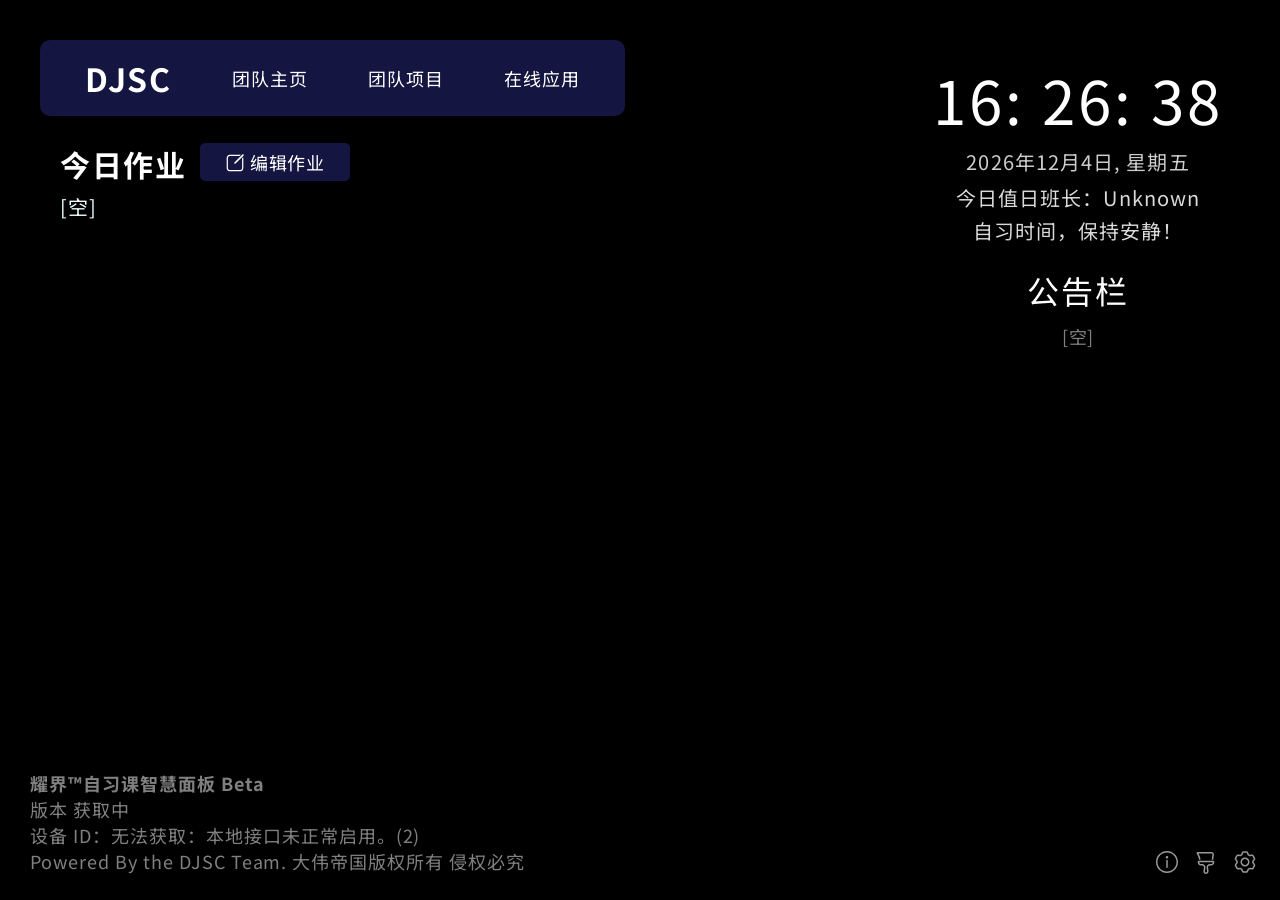
<file: index.html>
<!--HonorVision™ Learning-time Smart Panel Preview (Web)
Powered By the DJSC Team.-->
<!DOCTYPE html>
<html lang="zh-CN">

<head>
    <meta charset="utf-8">
    <meta name="keywords" content="自习课智慧面板,Honorvision™,耀界™,DJSC 软件,DJSC Software,DJSC团队,大伟帝国,江苏省常熟中学,强基英才2班,羟基2班">
    <meta name="description" content="耀界™自习课智慧面板 Powered By the DJSC Team. 大伟帝国版权所有，侵权必究。">
    <meta name="author" content="小小辞儿 (Yuxin Wang)">
    <meta name="viewport" content="width=device-width, initial-scale=1" />
    <meta http-equiv="pragma" content="no-store" />
    <meta http-equiv="content-type" content="no-store, must-revalidate" />
    <link rel="icon" href="assets/icon/favicon.ico" size="16x16" />
    <title>耀界™自习课智慧面板 (测试版) - DJSC Team | 大伟帝国</title>
    <script src="assets/js/jquery.min.js"></script>
    <link rel="stylesheet" type="text/css" href="assets/css/style.css" importance="high" />
</head>

<body>
    <div id="page-onload-box"><img src="assets/img/loading.gif" alt="Loading..." />正在初始化……</div>
    <div id="background-box"></div>
    <script src="assets/js/themeloader.js"></script>
    <div id="navbar">
        <a href="https://world2.xiaoxiaoci.top/djsc/" target="_blank" title="大教圣辞团队">
            <h6>DJSC</h6>
        </a>
        <a href="https://world2.xiaoxiaoci.top/djsc/home/" target="_blank" title="团队主页">团队主页</a>
        <a href="https://world2.xiaoxiaoci.top/djsc/products/" target="_blank" title="团队项目">团队项目</a>
        <a href="https://world2.xiaoxiaoci.top/djsc/products/apps-online" target="_blank" title="在线应用">在线应用</a>
    </div>
    <div id="timer-box">
        <p id="time-label">时间</p>
        <p id="date-label">日期</p>
        <p class="info-label" id="monitor">本地接口未正常启用。(2)</p>
        <p class="info-label" id="tip">自习时间，保持安静！</p>
    </div>
    <script src="assets/js/timer.js"></script>
    <div id="progress-line"></div>
    <div id="notify-box">
        <p id="notify-box-title">公告栏</p>
        [空]
    </div>
    <script src="assets/js/AppListener.js"></script>
    <p id="info-box"><strong>耀界™自习课智慧面板 Beta</strong><br />版本 获取中<br />设备 ID：无法获取：本地接口未正常启用。(2)<br />Powered By the
        DJSC Team. 大伟帝国版权所有
        侵权必究</p>
    <div id="board">
        <h2>今日作业</h2>
        <p id="homework">[空]</p>
        <button type="button" id="edit-button" onclick="edit()"><img src="assets/img/edit.svg"
                alt="Edit" /><span>编辑作业</span></button>
    </div>
    <script src="assets/js/homework-edit.js"></script>
    <script src="assets/js/notify.js"></script>
    <div id="icon-box"><img src="assets/img/info.svg" alt="[info]" title="应用信息" onclick="show_not_aviliable()" />
        <img src="assets/img/themes.svg" alt="[themes]" title="主题设置" onclick="theme_setup()" />
        <img src="assets/img/settings.svg" alt="[settings]" title="应用设置" onclick="show_not_aviliable()" />
    </div>
    <div id="blur-box">
        <div id="theme-setup-window"><strong>主题选择</strong>
            <div class="theme-preview-box">
                <a href="./index.html?theme=default" title="default"><img src="themes/default/preview.png" alt="default" />默认</a>
                <a href="./index.html?theme=class2" title="class2"><img src="themes/class2/preview.png" alt="class2" />强基2班</a>
                <a href="./index.html?theme=wyj1" title="wyj1"><img src="themes/wyj1/preview.png" alt="wyj1" />王彦杰1</a>
                <a href="./index.html?theme=wyj2" title="wyj2"><img src="themes/wyj2/preview.png" alt="wyj2" />王彦杰2</a>
                <a href="./index.html?theme=yl" title="yl"><img src="themes/yl/preview.png" alt="yl" />袁英俊</a>
            </div>
            <a href="./index.html" title="返回应用">返回应用→</a>
        </div>
        <div id="error-window"><strong>功能不可用</strong>该功能目前正在开发中，敬请期待~ヾ(≧▽≦*)o<a href="./index.html" title="返回应用">返回应用→</a></div>
    </div>
    <script src="assets/js/function.js"></script>
</body>

</html>
</file>
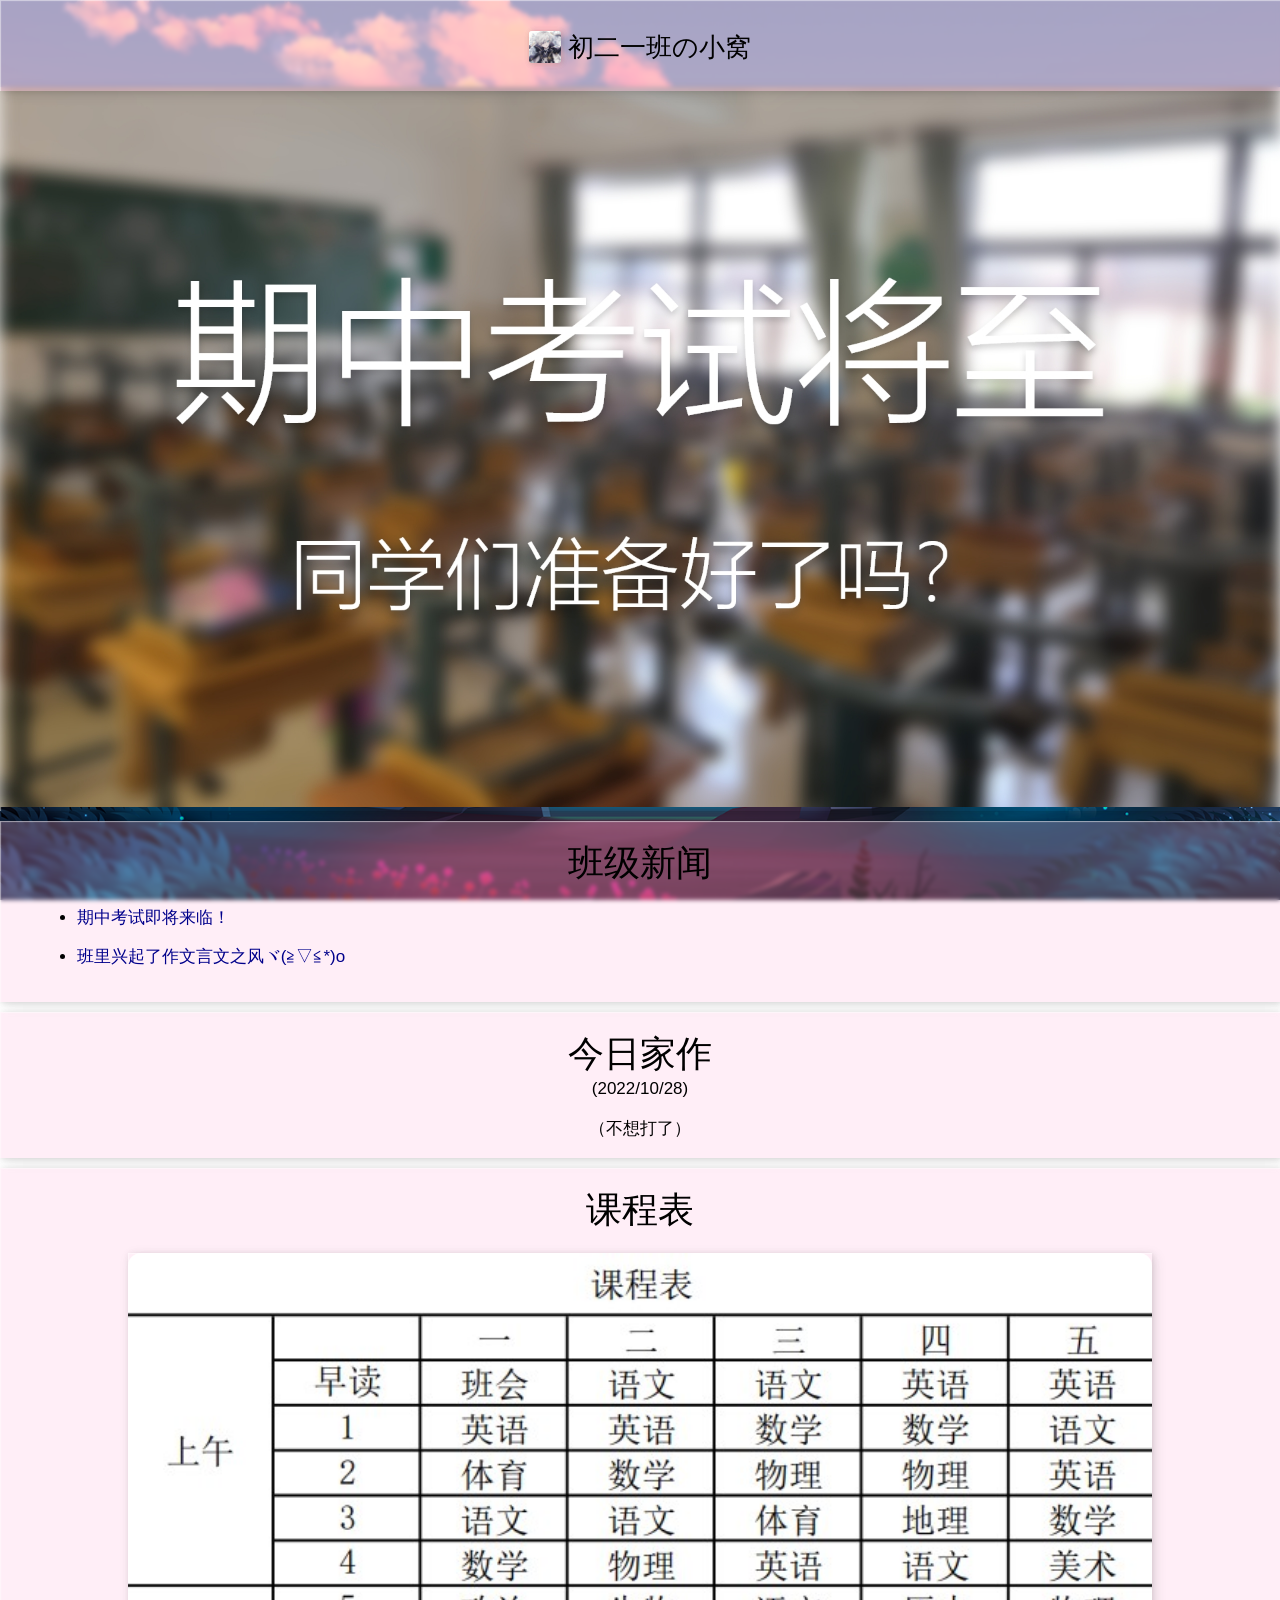
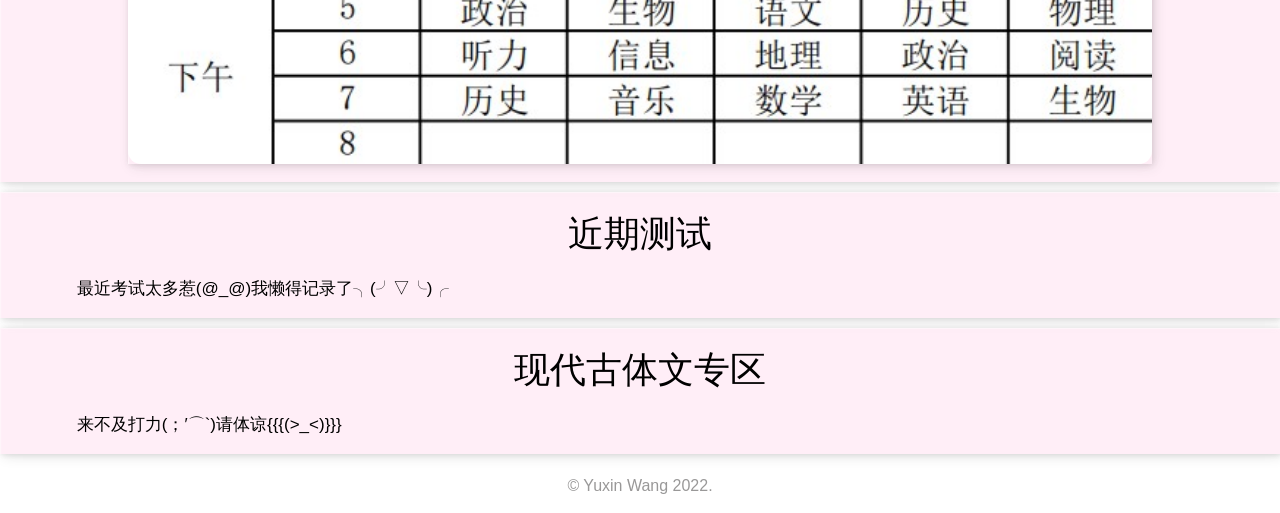
<file: myclass/index.html>
<!DOCTYPE html>
<html>

<head>
    <meta content="text/html; charset=UTF-8" http-equiv="Content-Type" />
    <link rel="icon" href="./../data/ci.ico" size="16x16" />
    <link rel="stylesheet" type="text/css" href="./../data/topbar.css" />
    <link rel="stylesheet" type="text/css" href="./../data/pagestyle.css" />
    <meta name="viewport" content="width=device-width, initial-scale=1" />
    <title>初二一班の小窝 | 辞儿の小窝</title>
</head>

<body>
    <div class="bg"></div>
    <div class="tb">
        <ul>
            <li><a href="./"><img src="./../data/ci.jpg" />&nbsp;初二一班の小窝</a></li>
        </ul>
    </div>
    <!--p class="nmtitle">&nbsp;<br /></p-->
    <p class="nmtitle2">&nbsp;<br /></p>
    <p class="nmlabel">&nbsp;<br />&nbsp;<br /></p>
    <div class="image-box">
        <a target="_blank"><img src="./images/headnews4.jpg" width="auto" alt="[news]" /></a>
    </div>
    <div class="area-box">
        <br />
        <p class="nmtitle2">班级新闻</p>
        <br />
        <div class="linklist">
            <ul>
                <li><a target="_blank">期中考试即将来临！</a></li>
                <li><a target="_blank">班里兴起了作文言文之风ヾ(≧▽≦*)o</a></li>
                <!--li><a href="./news/第二次数学限时训练%20刘一帆逆袭夺冠.html" target="_blank">第二次数学限时训练 刘一帆逆袭夺冠 ヾ(•ω•`)o</a></li>
                <li><a href="./news/第一次限时训练结束%20成绩下滑严重.html" target="_blank">第一次限时训练结束 成绩下滑严重 (•_•)</a></li-->
                <!--li><a target="_blank">常熟市中小学正常开学 ヾ(•ω•`)o</a></li-->
            </ul>
            <br />
        </div>
    </div>
    <div class="area-box">
        <br />
        <p class="nmtitle2">今日家作</p>
        <p class="nmlabel" style="text-align: center">(2022/10/28)</p>
        <br />
        <p class="nmlabel" style="text-align: center">（不想打了）</p>
        <br />
    </div>
    <div class="area-box">
        <br />
        <p class="nmtitle2">课程表</p>
        <br />
        <div class="image-box-mm">
            <img src="./images/timetable8A.jpg" width="100%" alt="[timetable]" />
            <br />
        </div>
        <br />
    </div>
    <div class="area-box">
        <br />
        <p class="nmtitle2">近期测试</p>
        <br />
        <div class="linklist">
            <ul>
                最近考试太多惹(@_@)我懒得记录了╮(╯▽╰)╭
                <!--li><a target="_blank">数学统一作业2 (2022/9/29)</a></li>
                <li><a target="_blank">物理统一作业1 (2022/9/26)</a></li>
                <li><a target="_blank">数学第3章检测卷 (2022/9/?)</a></li>
                <li><a target="_blank">英语统一作业1 (2022/9/22)</a></li>
                <li><a target="_blank">语文统一作业1 (2022/9/19)</a></li>
                <li><a target="_blank">物理第一章素养评价卷 (2022/9/15)</a></li>
                <li><a target="_blank">数学统一作业1 (2022/9/15)</a></li-->
            </ul>
        </div>
        <br />
    </div>
    <div class="area-box">
        <br />
        <p class="nmtitle2">现代古体文专区</p>
        <br />
        <div class="linklist">
            <ul>
                来不及打力(；′⌒`)请体谅{{{(>_<)}}}
            </ul>
        </div>
        <br />
    </div>
    <br />
    <p class="page-ending">© Yuxin Wang 2022.</p>
    <br />
</body>

</html>
</file>
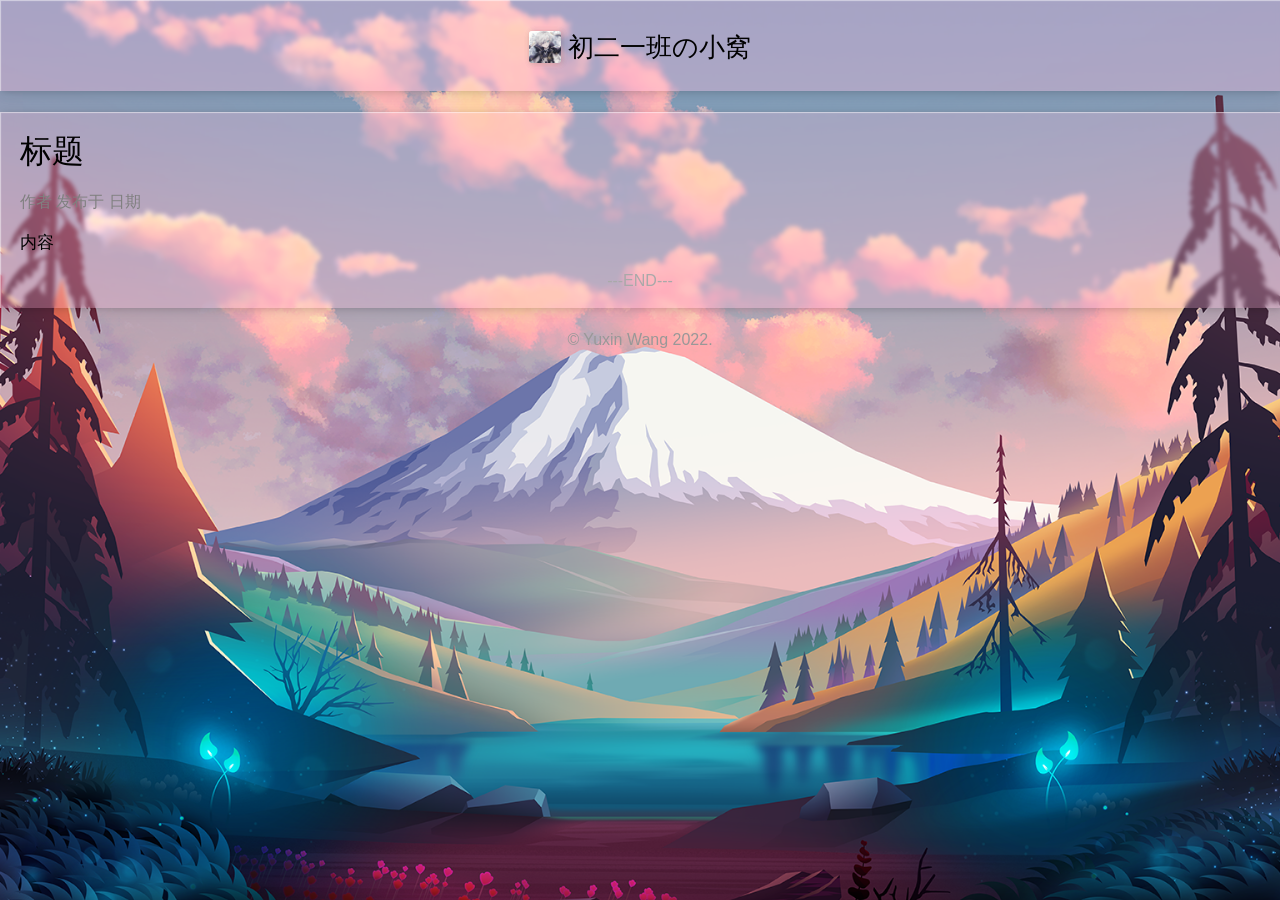
<file: myclass/news/modal.html>
<!DOCTYPE html>
<html>

<head>
    <meta content="text/html; charset=UTF-8" http-equiv="Content-Type" />
    <link rel="icon" href="./../../data/ci.ico" size="16x16" />
    <link rel="stylesheet" type="text/css" href="./../../data/topbar.css" />
    <link rel="stylesheet" type="text/css" href="./../../data/pagestyle.css" />
    <meta name="viewport" content="width=device-width, initial-scale=1" />
    <title>标题 | 初二一班の小窝 | 辞儿の小窝</title>
</head>

<body>
    <div class="bg"></div>
    <div class="tb">
        <ul>
            <li><a href="./../" target="_blank"><img src="./../../data/ci.jpg" />&nbsp;初二一班の小窝</a></li>
        </ul>
    </div>
    <p class="nmtitle2"><br /><br /></p>
    <br />
    <div class="area-box">
        <div class="article">
            <br />
            <p class="article-title">标题</p>
            <br />
            <p class="article-writer">作者 发布于 日期</p>
            <br />
            <p class="nmlabel">内容</p>
            <br />
            <p class="article-ending">---END---</p>
        </div>
        <br />
    </div>
    <br />
    <p class="page-ending">© Yuxin Wang 2022.</p>
    <br />
</body>

</html>
</file>
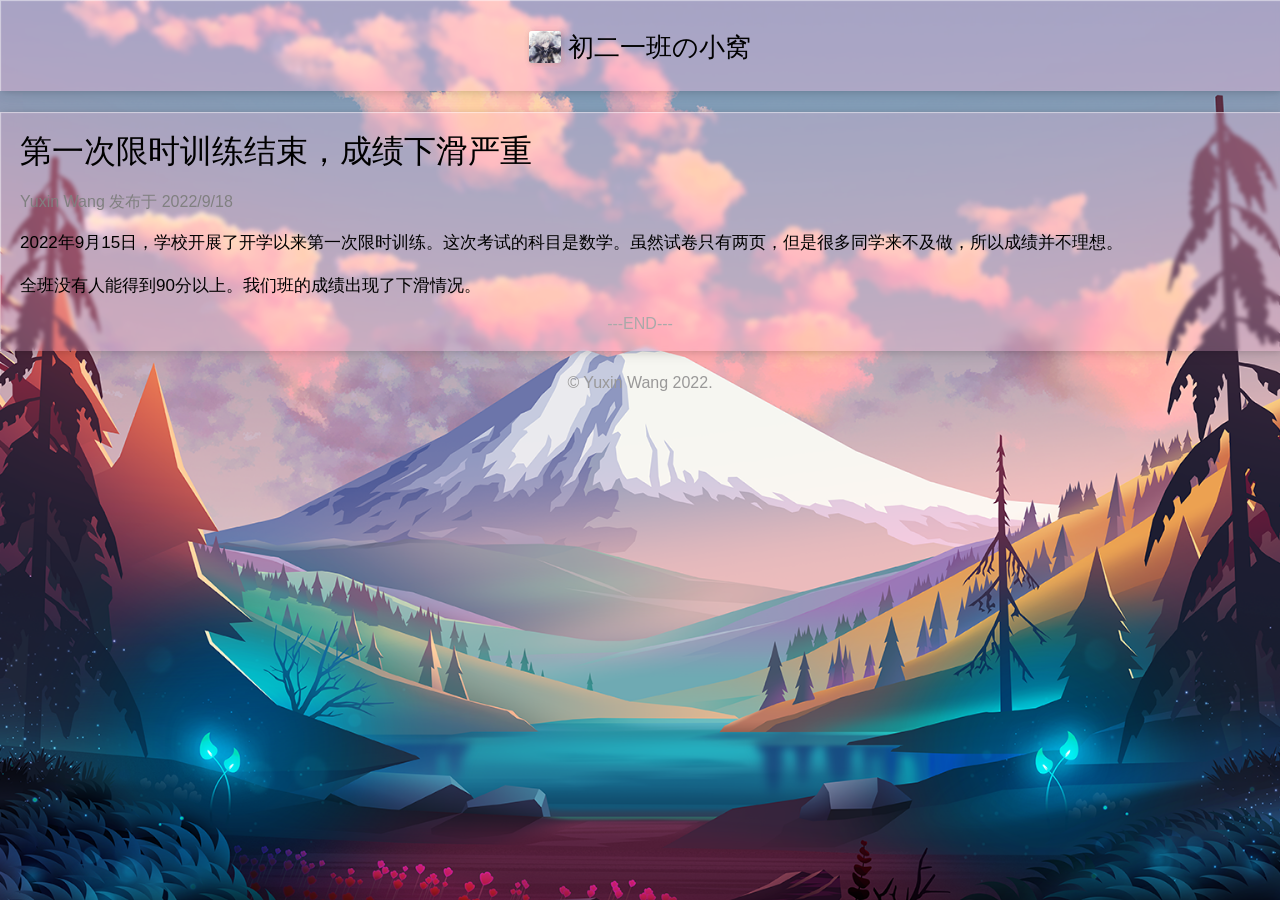
<file: myclass/news/第一次限时训练结束 成绩下滑严重.html>
<!DOCTYPE html>
<html>

<head>
    <meta content="text/html; charset=UTF-8" http-equiv="Content-Type" />
    <link rel="icon" href="./../../data/ci.ico" size="16x16" />
    <link rel="stylesheet" type="text/css" href="./../../data/topbar.css" />
    <link rel="stylesheet" type="text/css" href="./../../data/pagestyle.css" />
    <meta name="viewport" content="width=device-width, initial-scale=1" />
    <title>第一次限时训练结束，成绩下滑严重 | 初二一班の小窝 | 辞儿の小窝</title>
</head>

<body>
    <div class="bg"></div>
    <div class="tb">
        <ul>
            <li><a href="./../" target="_blank"><img src="./../../data/ci.jpg" />&nbsp;初二一班の小窝</a></li>
        </ul>
    </div>
    <p class="nmtitle2"><br /><br /></p>
    <br />
    <div class="area-box">
        <div class="article">
            <br />
            <p class="article-title">第一次限时训练结束，成绩下滑严重</p>
            <br />
            <p class="article-writer">Yuxin Wang 发布于 2022/9/18</p>
            <br />
            <p class="nmlabel">
                2022年9月15日，学校开展了开学以来第一次限时训练。这次考试的科目是数学。虽然试卷只有两页，但是很多同学来不及做，所以成绩并不理想。<br /><br />全班没有人能得到90分以上。我们班的成绩出现了下滑情况。
            </p>
            <br />
            <p class="article-ending">---END---</p>
        </div>
        <br />
    </div>
    <br />
    <p class="page-ending">© Yuxin Wang 2022.</p>
    <br />
</body>

</html>
</file>
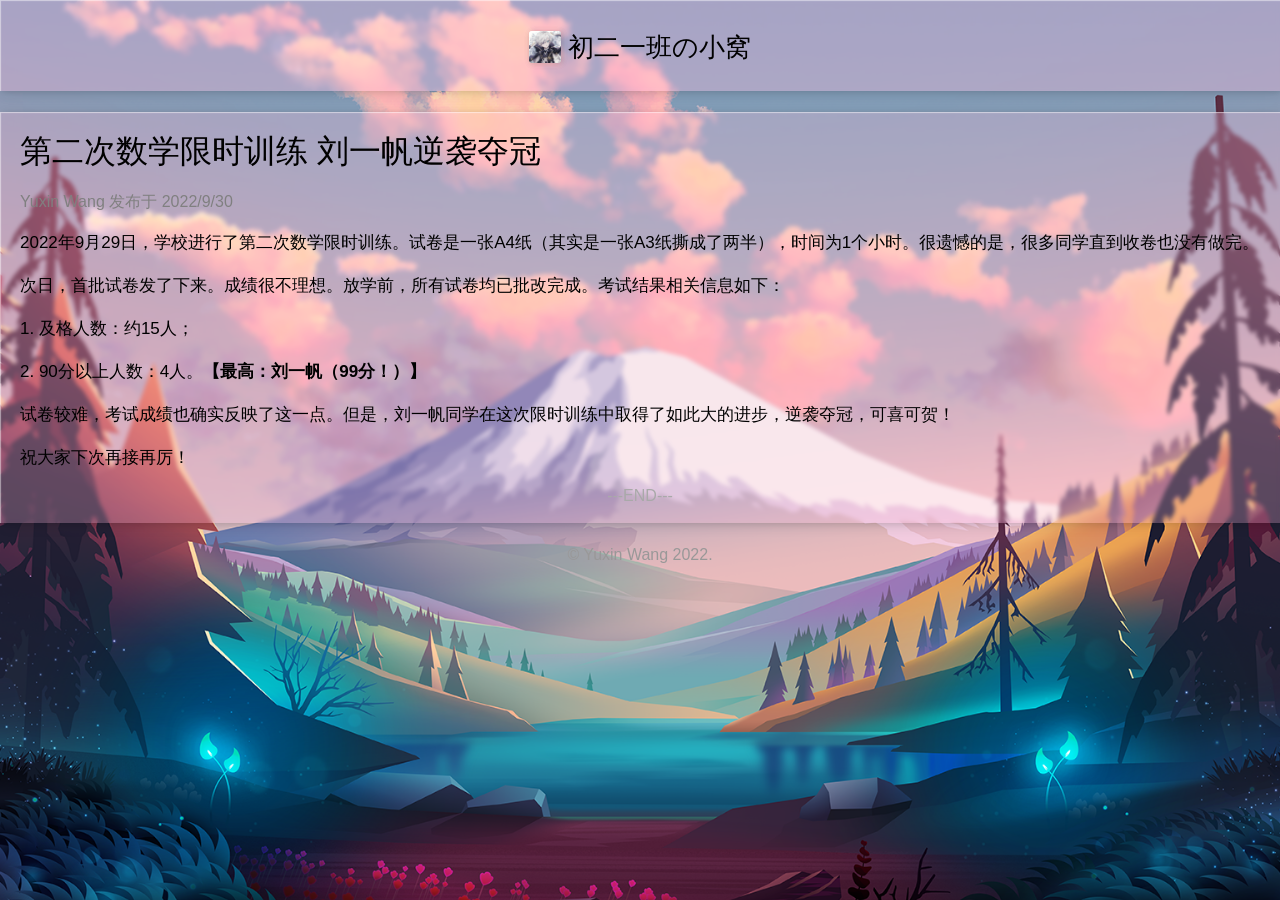
<file: myclass/news/第二次数学限时训练 刘一帆逆袭夺冠.html>
<!DOCTYPE html>
<html>

<head>
    <meta content="text/html; charset=UTF-8" http-equiv="Content-Type" />
    <link rel="icon" href="./../../data/ci.ico" size="16x16" />
    <link rel="stylesheet" type="text/css" href="./../../data/topbar.css" />
    <link rel="stylesheet" type="text/css" href="./../../data/pagestyle.css" />
    <meta name="viewport" content="width=device-width, initial-scale=1" />
    <title>第二次数学限时训练 刘一帆逆袭夺冠 | 初二一班の小窝 | 辞儿の小窝</title>
</head>

<body>
    <div class="bg"></div>
    <div class="tb">
        <ul>
            <li><a href="./../" target="_blank"><img src="./../../data/ci.jpg" />&nbsp;初二一班の小窝</a></li>
        </ul>
    </div>
    <p class="nmtitle2"><br /><br /></p>
    <br />
    <div class="area-box">
        <div class="article">
            <br />
            <p class="article-title">第二次数学限时训练 刘一帆逆袭夺冠</p>
            <br />
            <p class="article-writer">Yuxin Wang 发布于 2022/9/30</p>
            <br />
            <p class="nmlabel">
                2022年9月29日，学校进行了第二次数学限时训练。试卷是一张A4纸（其实是一张A3纸撕成了两半），时间为1个小时。很遗憾的是，很多同学直到收卷也没有做完。<br /><br />次日，首批试卷发了下来。成绩很不理想。放学前，所有试卷均已批改完成。考试结果相关信息如下：<br /><br />1.
                及格人数：约15人；<br /><br />2.
                90分以上人数：4人。<strong>【最高：刘一帆（99分！）】</strong><br /><br />试卷较难，考试成绩也确实反映了这一点。但是，刘一帆同学在这次限时训练中取得了如此大的进步，逆袭夺冠，可喜可贺！<br /><br />祝大家下次再接再厉！<br />
            </p>
            <br />
            <p class="article-ending">---END---</p>
        </div>
        <br />
    </div>
    <br />
    <p class="page-ending">© Yuxin Wang 2022.</p>
    <br />
</body>

</html>
</file>
<file: assets/css/style.css>
/* charset: UTF-8 */

@import url('HarmonyOS_regular.css');
@import url('https://fonts.googleapis.com/css?family=Google+Sans:400,700%7CNoto+Sans+SC:400,700%7C&display=swap');
@import url('https://s1.hdslb.com/bfs/static/jinkela/long/font/regular.css');

html {
    font-family: "Google Sans", "Noto Sans SC", "HarmonyOS_Regular";
    -ms-text-size-adjust: 100%;
    -webkit-text-size-adjust: 100%;
    font-size: 18px;
    letter-spacing: calc(1ex / 10);
    color: grey;
    text-align: center;
}

* {
    user-select: none;
    font-family: "Google Sans", "Noto Sans SC", "HarmonyOS_Regular";
    -ms-text-size-adjust: 100%;
    -webkit-text-size-adjust: 100%;
    letter-spacing: calc(1ex / 10);
}

body {
    display: block;
    margin: 0;
    padding: 0;
    width: 100%;
    height: 100%;
    background-color: black;
}

#background-box {
    position: fixed;
    width: 100%;
    height: calc(100vh);
    border: none;
    left: 0;
    top: 0;
    z-index: 0;
}

#background-box iframe {
    position: fixed;
    width: 100%;
    height: calc(100vh);
    border: none;
    left: 0;
    top: 0;
    z-index: 0;
}

#background-box img {
    width: 100%;
    height: 100%;
    object-fit: cover;
}

#timer-box {
    position: fixed;
    margin: 30px;
    padding: 20px;
    left: calc(70vw - 50px);
    top: 0px;
    width: calc(30vw - 20px);
    /*height: calc(0.25vw + 10px);*/
    background-color: rgba(38, 33, 114, 0);
    border-radius: 10px;
    /* backdrop-filter: saturate(100%) blur(6px); */
    /* -webkit-backdrop-filter: saturate(100%) blur(6px); */
    /* box-shadow: inset 1px 1px 1px 0px rgba(255, 255, 255, .5),
        3px 3px 12px 0px rgba(0, 0, 0, .1),
        1px 1px 6px 0px rgba(0, 0, 0, .1); */
    z-index: 1;
}

#time-label {
    /* font-family: "HarmonyOS_regular"; */
    margin: 5px 0;
    font-size: 60px;
    color: white;
    text-align: center;
}

#date-label {
    /* font-family: "HarmonyOS_regular"; */
    margin: 3px 0 5px 0;
    font-size: 20px;
    color: rgb(205, 205, 205);
}

.info-label {
    margin: 0;
    font-size: 20px;
    color: rgb(218, 218, 218);
    line-height: 1.65em;
}

.info-label a {
    color: rgba(255, 255, 255, 0.8);
    text-decoration: none;
}

.info-label a:hover {
    color: white;
    text-decoration: underline;
}

.info-label del {
    font-size: small;
}

#progress-line {
    position: fixed;
    width: 0%;
    max-width: 100%;
    top: 0;
    left: 0;
    margin: 0;
    padding: 0;
    height: 6px;
    background-color: rgba(255, 255, 255, 0.7);
}

#notify-box {
    position: fixed;
    margin: 30px;
    padding: 20px;
    left: calc(70vw - 50px);
    top: 250px;
    width: calc(30vw - 20px);
    /*height: calc(0.25vw + 10px);*/
    background-color: rgba(38, 33, 114, 0);
    border-radius: 10px;
    /* backdrop-filter: saturate(100%) blur(6px); */
    /* -webkit-backdrop-filter: saturate(100%) blur(6px); */
    z-index: 1;
}

#notify-box-title {
    margin: 0 0 10px 0;
    padding: 0;
    font-size: 32px;
    color: white;
    text-align: center;
    z-index: 2;
}

.notify {
    margin: 10px 10px;
    padding: 14px 10px;
    font-size: 18px;
    line-height: 1.6em;
    color: azure;
    background-color: rgba(7, 46, 105, 0);
    backdrop-filter: saturate(100%) blur(6px);
    -webkit-backdrop-filter: saturate(100%) blur(6px);
    border-radius: 10px;
    z-index: 2;
}

.notify strong {
    font-size: 20px;
}

#info-box {
    position: fixed;
    left: 30px;
    width: calc(100vw - 60px);
    top: calc(100vh - 148px);
    text-align: left;
}

#info-box a {
    color: grey;
}

#navbar {
    position: fixed;
    display: flex;
    margin: 0;
    padding: 15px;
    left: 40px;
    top: 40px;
    align-items: center;
    justify-content: center;
    /* background-color: rgba(253, 255, 106, 0.295); */
    border-radius: 10px;
    backdrop-filter: saturate(100%) blur(6px);
    -webkit-backdrop-filter: saturate(100%) blur(6px);
    z-index: 3;
}

#navbar a {
    margin: 0 30px;
}

a {
    color: white;
    margin: 0;
    text-decoration: none;
}

a:hover {
    color: white;
    text-decoration: underline;
}

#navbar h6 {
    margin: 0;
    font-size: 32px;
    color: white;
}

#board {
    position: absolute;
    margin: 0;
    padding: 30px;
    color: azure;
    left: 30px;
    top: 120px;
    width: calc(70vw - 40px - 60px);
    height: calc(100vh - 308px);
    text-align: left;
    font-size: 20px;
    line-height: 1.4em;
}

#board h2 {
    margin: 0 0 15px 0;
    color: white;
}

#board p {
    width: 100%;
    height: auto;
    margin: 0;
    -webkit-columns: auto 2;
    -moz-columns: auto 2;
    columns: auto 2;
}

/* #board strong {
    font-size: 22px;
    margin: 0 0 10px 0;
} */

#board a {
    color: rgb(255, 255, 255);
    margin: 0;
    text-decoration: none;
}

#board a:hover {
    text-decoration: underline;
}

#board img {
    margin: 5px 0;
    padding: 0;
    max-width: 25%;
}

.homework-index {
    color: rgba(255, 255, 255, 0.9);
    font-size: 16px;
    -webkit-columns: auto 1;
    -moz-columns: auto 1;
    columns: auto 1;
    line-height: 1.4em;
}

#page-onload-box {
    width: 100%;
    height: 100%;
    position: fixed;
    display: flex;
    align-items: center;
    justify-content: center;
    margin: 0;
    padding: 0;
    color: rgb(236, 235, 255);
    font-size: 22px;
    background-color: rgba(0, 0, 0, 0.08);
    backdrop-filter: saturate(100%) blur(15px);
    -webkit-backdrop-filter: saturate(100%) blur(15px);
    z-index: 9;
}

#page-onload-box img {
    margin: 0 20px 0 0;
    width: 28px;
    height: auto;
}

#board button {
    position: absolute;
    padding: 6px 0px;
    width: 150px;
    height: auto;
    left: 170px;
    top: 23px;
    font-size: 18px;
    background-color: rgba(253, 255, 106, 0);
    backdrop-filter: saturate(100%) blur(6px);
    -webkit-backdrop-filter: saturate(100%) blur(6px);
    border-radius: 5px;
    color: white;
    border: none;
    align-items: center;
    justify-content: center;
    align-self: baseline;
}

#board button img {
    position: relative;
    top: 3px;
    margin: 0 5px 0 0;
    height: 20px;
}

.test-only {
    color: rgba(255, 193, 126, 0.2);
}

#icon-box {
    position: fixed;
    margin: 0;
    padding: 0;
    left: calc(100vw - 130px);
    top: calc(100vh - 55px);
    opacity: 0.6;
    z-index: 3;
}

#icon-box:hover {
    opacity: 1;
}

#icon-box img {
    height: 24px;
    margin: 5px;
    padding: 0;
}

#blur-box {
    position: fixed;
    margin: 0;
    padding: 0;
    left: 0;
    top: 0;
    display: flex;
    flex-direction: column;
    align-items: center;
    justify-content: center;
    width: 100%;
    height: 100%;
    background-color: rgba(0, 0, 0, 0.08);
    backdrop-filter: saturate(100%) blur(8px);
    -webkit-backdrop-filter: saturate(100%) blur(8px);
    z-index: -3;
}

#theme-setup-window {
    width: 800px;
    height: auto;
    margin: 0;
    padding: 20px;
    display: flex;
    flex-direction: column;
    position: absolute;
    /* background-color: rgba(56, 56, 56, 0.6); */
    border-radius: 15px;
    box-shadow: inset 1px 1px 1px 0px rgba(255, 255, 255, .5),
        3px 3px 12px 0px rgba(0, 0, 0, .1),
        1px 1px 6px 0px rgba(0, 0, 0, .1);
    z-index: -2;
    opacity: 0;
}

#theme-setup-window strong {
    color: white;
    font-size: 28px;
    margin: 0 0 5px 0;
}

.theme-preview-box {
    display: flex;
    width: 100%;
    height: auto;
    margin: 5px 0;
    justify-content: center;
    align-items: center;
}

.theme-preview-box a {
    width: 20%;
    margin: 0 10px;
    height: auto;
}

.theme-preview-box img {
    width: 100%;
    margin: 0;
    height: auto;
    border-radius: 5px;
}

#error-window {
    position: absolute;
    width: 512px;
    height: auto;
    margin: 0;
    padding: 20px;
    color: white;
    display: flex;
    flex-direction: column;
    /* background-color: rgba(56, 56, 56, 0.6); */
    border-radius: 15px;
    box-shadow: inset 1px 1px 1px 0px rgba(255, 255, 255, .5),
        3px 3px 12px 0px rgba(0, 0, 0, .1),
        1px 1px 6px 0px rgba(0, 0, 0, .1);
    z-index: -3;
    opacity: 0;
    text-align: center;
}

#error-window strong {
    margin: 0 0 10px 0;
    font-size: 28px;
}

#error-window a {
    margin: 10px 0 0 0;
}
</file>
<file: data/topbar.css>
* {
    margin: 0;
    padding: 0;
}

.tb ul {
    list-style-type: none;
    margin: 0;
    padding: 0;
    overflow: hidden;
    position: fixed;
    z-index: 999;
    width: 100%;
    height: 91px;
    background-color: rgba(255, 190, 222, 0.35);
    backdrop-filter: saturate(100%) blur(2px);
    -webkit-backdrop-filter: saturate(100%) blur(2px);
    /*border-radius: 3px;*/
    border: 1px soild rgb(137, 54, 54);
    top: 0;
    box-shadow: inset 1px 1px 1px 0px rgba(255, 255, 255, .5),
        3px 3px 12px 0px rgba(0, 0, 0, .1),
        1px 1px 6px 0px rgba(0, 0, 0, .1);
    font-family: 'Segoe UI', Tahoma, Geneva, Verdana, sans-serif;
    font-size: 26px;
}

.tb li {
    display: inline;
    position: relative;
    text-align: center;
    float: center;
    top: 11px;
}

.tb li a {
    display: block;
    color: black;
    text-align: center;
    padding: 13px 20px;
    text-decoration: none;
    top: 11px;
}

.tb li a img {
    margin: 0;
    padding: 0;
    display: inline;
    position: relative;
    top: 7px;
    border-radius: 3px;
    width: 32px;
    height: 32px;
    box-shadow: inset 1px 1px 1px 0px rgba(255, 255, 255, .5),
        1px 1px 6px 0px rgba(0, 0, 0, .1),
        1px 1px 6px 0px rgba(0, 0, 0, .1);
}

.tb li a:hover {
    color: rgb(78, 78, 78);
    /*background-color: rgba(255, 228, 228, 0.5);*/
}

.tb img {
    margin: 0;
    padding: 0;
    display: inline;
    position: relative;
    top: -5px;
    border-radius: 3px;
    box-shadow: inset 1px 1px 1px 0px rgba(255, 255, 255, .5),
        1px 1px 6px 0px rgba(0, 0, 0, .1),
        1px 1px 6px 0px rgba(0, 0, 0, .1);
}
</file>
<file: data/pagestyle.css>
.bg {
    position: fixed;
    top: 0;
    left: 0;
    width: 100%;
    height: 100%;
    min-width: 1000px;
    z-index: -10;
    zoom: 1;
    background-color: #fff;
    background: url(/data/bg.png);
    background-repeat: no-repeat;
    background-size: cover;
    -webkit-background-size: cover;
    -o-background-size: cover;
    background-position: center 0;
}

.nmlabel {
    font-family: 'Segoe UI', Tahoma, Geneva, Verdana, sans-serif;
    font-size: 17px;
}

.nmlabel img {
    top: -5;
}

.article {
    margin: 0px 20px 0px 20px;
    font-family: 'Segoe UI', Tahoma, Geneva, Verdana, sans-serif;
    font-size: 16px;
    color: rgb(0, 0, 0);
}

.article-title {
    font-family: 'Segoe UI', Tahoma, Geneva, Verdana, sans-serif;
    font-size: 32px;
}

.article-writer {
    font-family: 'Segoe UI', Tahoma, Geneva, Verdana, sans-serif;
    font-size: 16px;
    color: grey;
}

.article-ending {
    font-family: 'Segoe UI', Tahoma, Geneva, Verdana, sans-serif;
    color: darkgrey;
    text-align: center;
}

.video-box {
    width: 78%;
    height: 65%;
    margin: 0px auto;
    display: flex;
    justify-content: center;
    align-items: center;
    box-shadow: inset 1px 1px 1px 0px rgba(255, 255, 255, .5),
        3px 3px 12px 0px rgba(0, 0, 0, .1),
        1px 1px 6px 0px rgba(0, 0, 0, .1);
}

.image-box {
    width: 100%;
    height: auto;
    margin: 5px auto 5px auto;
    display: flex;
    justify-content: center;
    align-items: center;
    /*border-radius: 13px;*/
    box-shadow: inset 1px 1px 1px 0px rgba(255, 255, 255, .5),
        3px 3px 12px 0px rgba(0, 0, 0, .1),
        1px 1px 6px 0px rgba(0, 0, 0, .1);
}

.image-box a img {
    width: auto;
    height: auto;
    max-width: 100%;
    max-height: 100%;
    /*border-radius: 13px;*/
}

.pdshow {
    width: auto;
    height: auto;
    font-family: 微软雅黑 Light;
    font-size: 39px;
    margin: 50px auto;
    /*display: flex;
    justify-content: center;
    align-items: center;*/
    display: block;
    margin: 0 auto;
    border-radius: 13px;
    box-shadow: inset 1px 1px 1px 0px rgba(255, 255, 255, .5),
        3px 3px 12px 0px rgba(0, 0, 0, .1),
        1px 1px 6px 0px rgba(0, 0, 0, .1);
}

.nmtitle {
    font-family: 微软雅黑 Light;
    font-size: 48px;
    text-align: center;
}

.nmtitle2 {
    font-family: 微软雅黑 Light;
    font-size: 36px;
    text-align: center;
}

.button {
    font-family: 'Segoe UI', Tahoma, Geneva, Verdana, sans-serif;
    font-size: 26px;
    padding: 10px 24px;
    border: none;
    border-radius: 13px;
    display: block;
    margin: 0 auto;
    background-color: rgba(255, 190, 222, 0.26);
    backdrop-filter: saturate(100%) blur(2px);
    -webkit-backdrop-filter: saturate(100%) blur(2px);
    
}

.button:hover {
    background-color: rgba(255, 255, 255, 0.8);
}

.page-ending {
    font-family: 'Segoe UI', Tahoma, Geneva, Verdana, sans-serif;
    color: rgb(153, 152, 152);
    text-align: center;
}

.area-box {
    width: 100%;
    height: auto;
    /*padding: 10px 24px;
    border: none;*/
    /*border-radius: 13px;*/
    display: block;
    margin: 10px 0px 5px 0px;
    background-color: rgba(255, 190, 222, 0.26);
    backdrop-filter: saturate(100%) blur(2px);
    -webkit-backdrop-filter: saturate(100%) blur(2px);
    box-shadow: inset 1px 1px 1px 0px rgba(255, 255, 255, .5),
        3px 3px 12px 0px rgba(0, 0, 0, .1),
        1px 1px 6px 0px rgba(0, 0, 0, .1);
}

.area-box a {
    color: darkblue;
    text-decoration: none;
}

.area-box a:hover {
    text-decoration: underline;
}

.area-box a img {
    width: 78%;
    height: auto;
    border-radius: 3px;
    box-shadow: inset 1px 1px 1px 0px rgba(255, 255, 255, .5),
        3px 3px 12px 0px rgba(0, 0, 0, .1),
        1px 1px 6px 0px rgba(0, 0, 0, .1);
}

.area-box-filled {
    width: 100%;
    height: auto;
    /*padding: 10px 24px;
    border: none;*/
    display: block;
    margin: 0 auto;
    background-color: rgba(255, 190, 222, 0.35);
    backdrop-filter: saturate(100%) blur(2px);
    -webkit-backdrop-filter: saturate(100%) blur(2px);
    box-shadow: inset 1px 1px 1px 0px rgba(255, 255, 255, .5),
        3px 3px 12px 0px rgba(0, 0, 0, .1),
        1px 1px 6px 0px rgba(0, 0, 0, .1);
}

.area-box-filled a {
    color: darkblue;
    text-decoration: none;
}

.area-box-filled a:hover {
    text-decoration: underline;
}

.area-box-filled a img {
    width: 78%;
    height: auto;
    border-radius: 3px;
    box-shadow: inset 1px 1px 1px 0px rgba(255, 255, 255, .5),
        3px 3px 12px 0px rgba(0, 0, 0, .1),
        1px 1px 6px 0px rgba(0, 0, 0, .1);
}

.area-box-filled ul {
    font-family: 'Segoe UI', Tahoma, Geneva, Verdana, sans-serif;
    font-size: 14px;
    color: grey;
    margin: 0 6% 0 6%;
    list-style-type: none;
}

.area-box-filled ul li {
    margin: 20px 0 10px 0;
}

.area-box-filled ul li a:hover {
    text-decoration: underline;
}

.image-box-m {
    width: 85%;
    height: auto;
    margin: 0 auto;
    display: flex;
    justify-content: center;
    align-items: center;
    border-radius: 13px;
    box-shadow: inset 1px 1px 1px 0px rgba(255, 255, 255, .5),
        3px 3px 12px 0px rgba(0, 0, 0, .1),
        1px 1px 6px 0px rgba(0, 0, 0, .1);
}

.image-box-m img {
    border-radius: 13px;
}

.image-box-mm {
    width: 80%;
    height: auto;
    margin: 0 auto;
    display: flex;
    justify-content: center;
    align-items: center;
    /*border-radius: 13px;*/
    box-shadow: inset 1px 1px 1px 0px rgba(255, 255, 255, .5),
        3px 3px 12px 0px rgba(0, 0, 0, .1),
        1px 1px 6px 0px rgba(0, 0, 0, .1);
}

.image-box-mm img {
    border-radius: 13px;
}

.linklist {
    margin: 0px 6% 0px 6%;
}

.linklist ul {
    font-family: 'Segoe UI', Tahoma, Geneva, Verdana, sans-serif;
    font-size: 17px;
    color: black;
}

.linklist ul li {
    margin: 0px auto 16px auto;
}

.linklist ul li a {
    color: darkblue;
    text-decoration: none;
}

.linklist ul li a:hover {
    text-decoration: underline;
}
</file>
